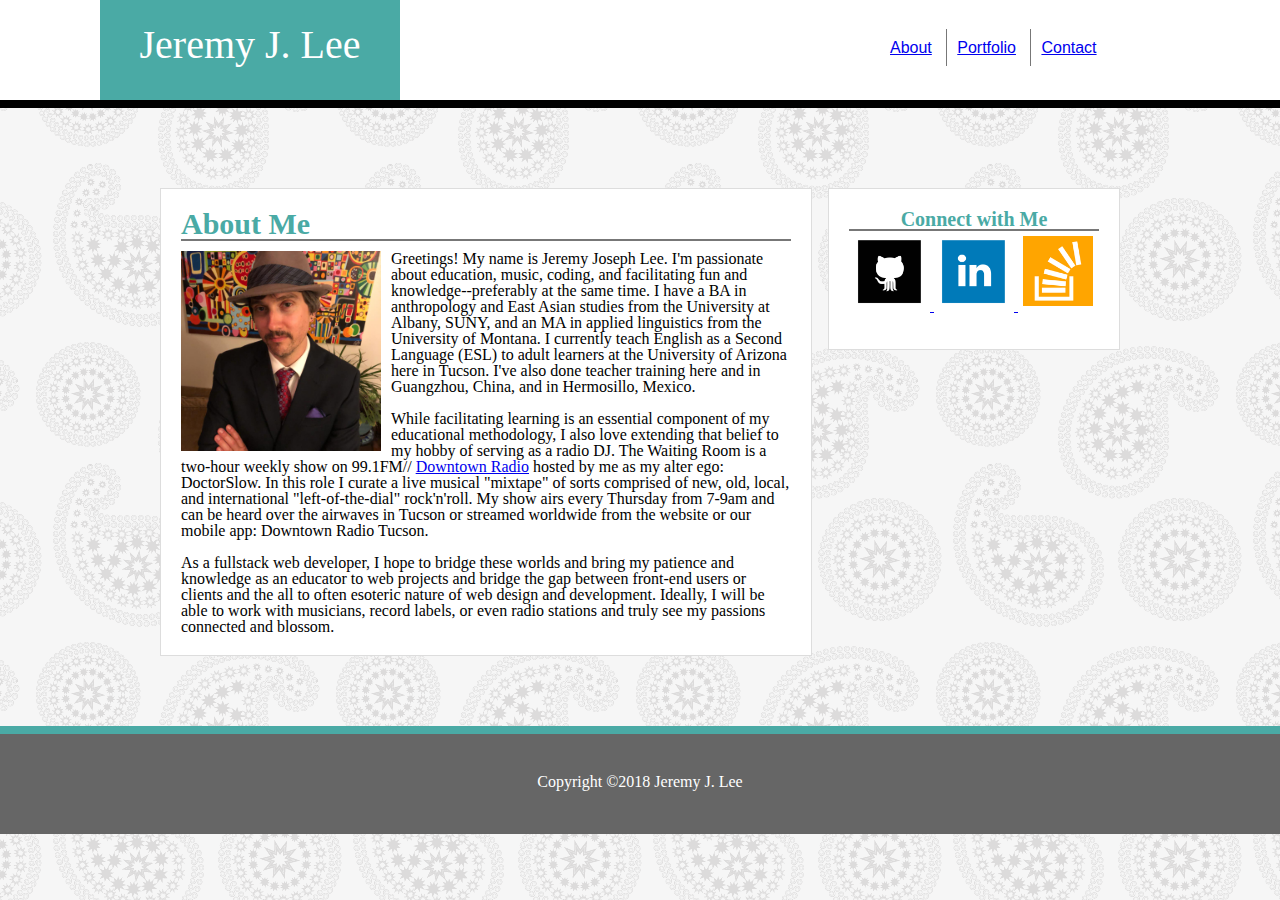
<file: index.html>
<!DOCTYPE html>
<html lang="en-us">

<head>
  <meta charset="UTF-8">
  <title>Jeremy J. Lee's Basic-Portfolio</title>
  <link rel="stylesheet" type="text/css" href="assets/css/reset.css">
  <link rel="stylesheet" type="text/css" href="assets/css/style.css">
</head>

<body>

  <div id="content1" class="clearfix">
    <header>
      <h1>Jeremy J. Lee</h1>
    </header>
    <nav>
      <ul>
        <li class="nav-bar">
          <a href="#">About</a>
        </li>
        <li class="nav-bar">
          <a href="portfolio.html" target="_blank">Portfolio</a>
        </li>
        <li class="nav-bar">
          <a href="contact.html" target="_blank">Contact</a>
        </li>
      </ul>
    </nav>
  </div>

  <div id="content2" class="clearfix">

    <section id="main-bio">
      <h2>About Me</h2>

      <img id="bio-image" src="assets/images/Jeremy_Lee.jpg" alt="Jeremy J. Lee" style="width:200px;height:200px;border:0;">

      <p>Greetings! My name is Jeremy Joseph Lee. I'm passionate about education, music, coding, and facilitating fun and knowledge--preferably
        at the same time. I have a BA in anthropology and East Asian studies from the University at Albany, SUNY, and an
        MA in applied linguistics from the University of Montana. I currently teach English as a Second Language (ESL) to
        adult learners at the University of Arizona here in Tucson. I've also done teacher training here and in Guangzhou,
        China, and in Hermosillo, Mexico.</p>
      <br>
      <p>While facilitating learning is an essential component of my educational methodology, I also love extending that belief
        to my hobby of serving as a radio DJ. The Waiting Room is a two-hour weekly show on
        <strong>99.1FM//
          <a href="https://www.downtownradio.org/" target="_blank">Downtown Radio</a>
        </strong> hosted by me as my alter ego: DoctorSlow. In this role I curate a live musical "mixtape" of sorts comprised of new,
        old, local, and international "left-of-the-dial" rock'n'roll. My show airs every Thursday from 7-9am and can be heard
        over the airwaves in Tucson or streamed worldwide from the website or our mobile app: Downtown Radio Tucson.</p>
      <br>
      <p>As a fullstack web developer, I hope to bridge these worlds and bring my patience and knowledge as an educator to web
        projects and bridge the gap between front-end users or clients and the all to often esoteric nature of web design
        and development. Ideally, I will be able to work with musicians, record labels, or even radio stations and truly
        see my passions connected and blossom.</p>
    </section>

    <aside>
      <h3>Connect with Me</h3>
      <ul>
        <li class="connect">
          <a href="https://github.com/DoctorSlow" target="_blank">
            <img id="Github" class="icon" src="assets/images/if_github_square_black_107109.png" alt="GitHub">
          </a>
        </li>

        <li class="connect">
          <a href="https://www.linkedin.com/in/jeremyjosephlee/" target="_blank">
            <img id="LinkedIn" class="icon" src="assets/images/if_linkedin_square_color_107091.png" alt="LinkedIn">
          </a>
        </li>

        <li class="connect">
          <a a href="https://stackoverflow.com/users/9147050/doctorslow" target="_blank">
            <img id="StackOverflow" class="icon" src="assets/images/if_stackoverflow_273179.png" alt="StackOverflow">
          </a>
        </li>
      </ul>
    </aside>
  </div>

  <div class="footer">
    <footer>Copyright ©2018 Jeremy J. Lee</footer>
  </div>

</body>

</html>
</file>
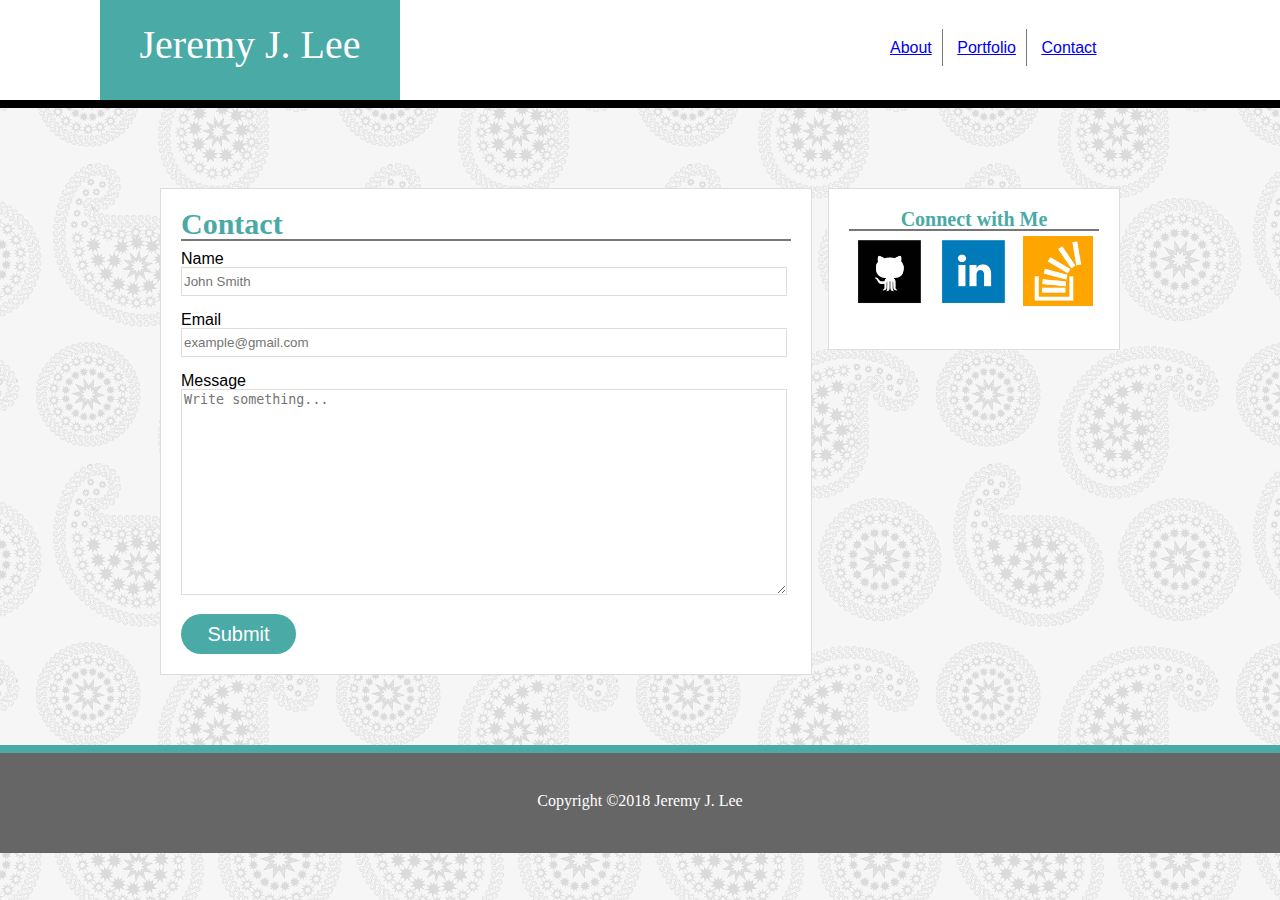
<file: contact.html>
<!DOCTYPE html>
<html lang="en-us">

<head>
  <meta charset="UTF-8">
  <title>Jeremy J. Lee's Basic-Portfolio</title>
  <link rel="stylesheet" type="text/css" href="assets/css/reset.css">
  <link rel="stylesheet" type="text/css" href="assets/css/style.css">
</head>

<body>

  <div id="content1" class="clearfix">
      <header>
        <h1>Jeremy J. Lee</h1>
      </header>
      <nav>
        <ul>
          <li class="nav-bar"><a href="index.html" target="_blank">About</a></li>
          <li class="nav-bar"><a href="portfolio.html" target="_blank">Portfolio</a></li>
          <li class="nav-bar"><a href="#">Contact</a></li>
        </ul>  
      </nav>
  </div>
  
  <div id="content2" class="clearfix">    

    <section id="contact">
        <h2>Contact</h2>

            <form action="action_page.php">

                <label for="name">Name</label>
                    <br>
                <input type="text" id="input" name="name" placeholder="John Smith">
                    <br>
                    <br>
                <label for="email">Email</label>
                    <br>
                <input type="text" id="input" name="email" placeholder="example@gmail.com">
                    <br>
                    <br>
                <label for="message">Message</label>
                    <br>
                <textarea id="message" name="message" placeholder="Write something..."></textarea>
                    <br>
                    <br>
                <input type="submit" id="submit" value="Submit">

            </form>
    </section>

    <aside>
        <h3>Connect with Me</h3>
          <ul>
            <li class="connect"><a href="https://github.com/DoctorSlow" target="_blank">
              <img id="Github" class="icon" src="assets/images/if_github_square_black_107109.png" alt="GitHub"></a></li>

            <li class="connect"><a href="https://www.linkedin.com/in/jeremyjosephlee/" target="_blank">
              <img id="LinkedIn" class="icon" src="assets/images/if_linkedin_square_color_107091.png" alt="LinkedIn"></a></li>
            
            <li class="connect"><a  a href="https://stackoverflow.com/users/9147050/doctorslow" target="_blank">
              <img id="StackOverflow" class="icon" src="assets/images/if_stackoverflow_273179.png" alt="StackOverflow"></a></li>
          </ul>      
      </aside>
  </div>

  <div class="footer">
    <footer>Copyright ©2018 Jeremy J. Lee</footer>
  </div>

</body>

</html>
</file>
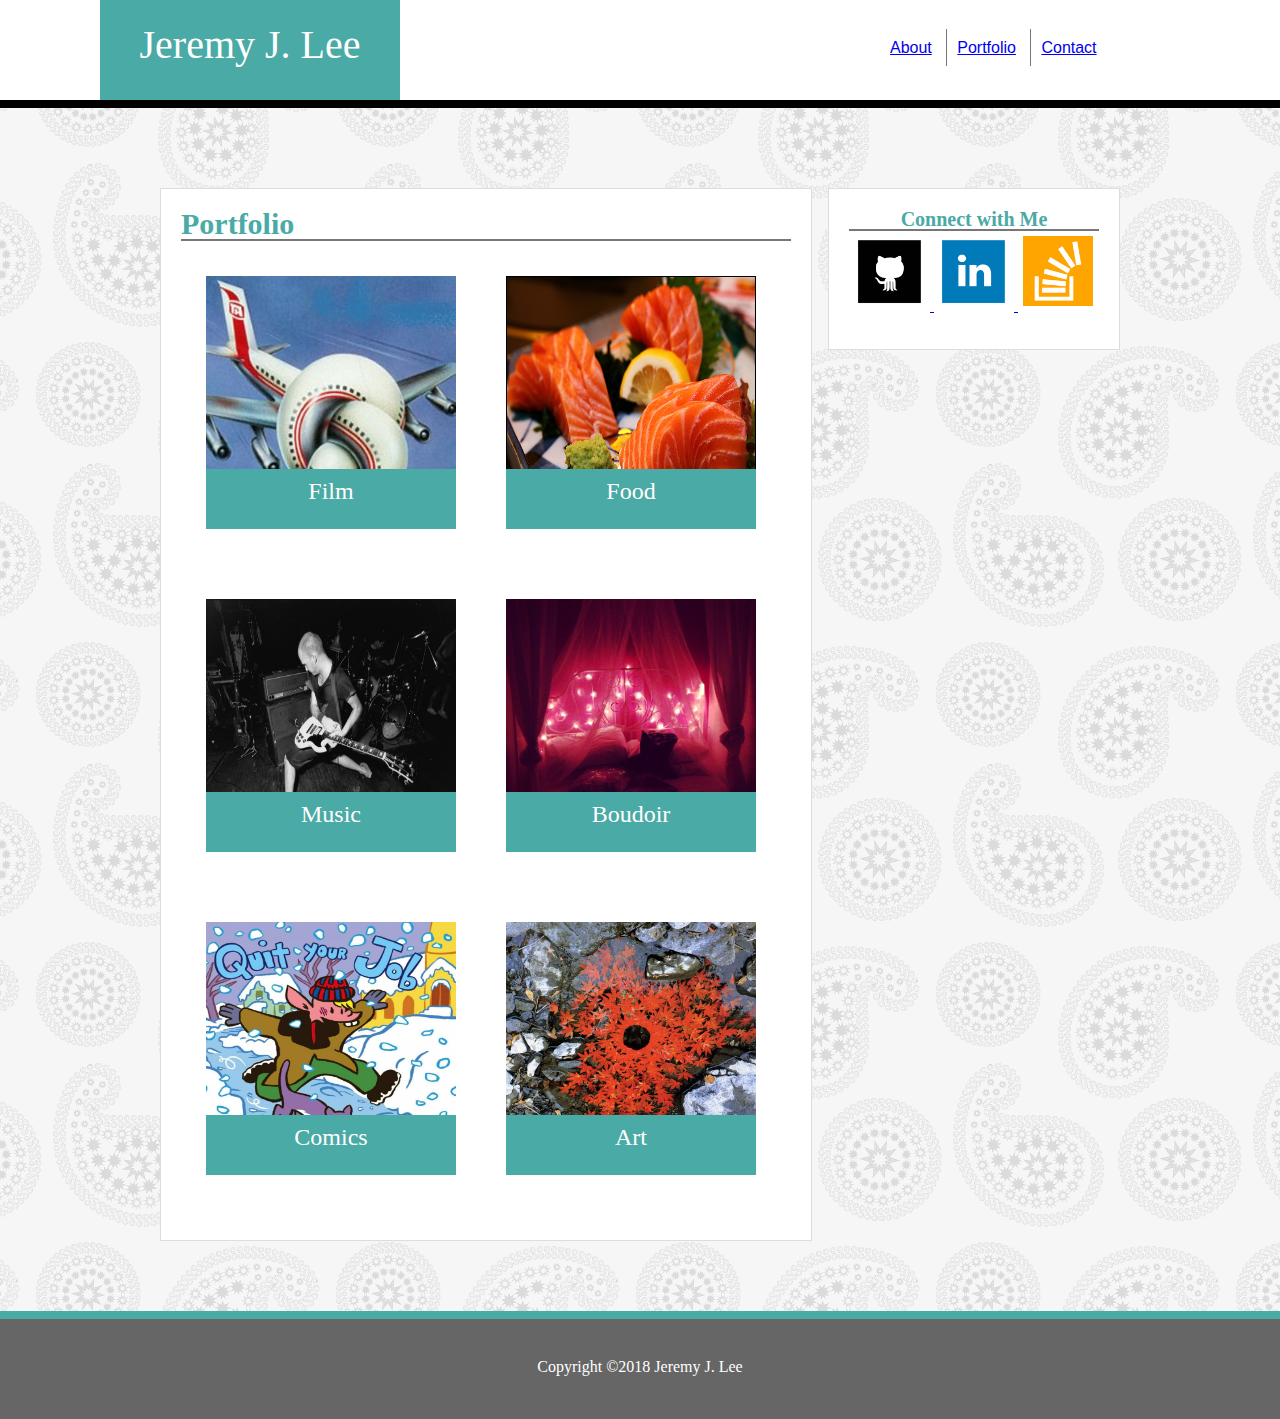
<file: portfolio.html>
<!DOCTYPE html>
<html lang="en-us">

<head>
  <meta charset="UTF-8">
  <title>Jeremy J. Lee's Basic-Portfolio</title>
  <link rel="stylesheet" type="text/css" href="assets/css/reset.css">
  <link rel="stylesheet" type="text/css" href="assets/css/style.css">
</head>

<body>

  <div id="content1" class="clearfix">
    <header>
      <h1>Jeremy J. Lee</h1>
    </header>
    <nav>
      <ul>
        <li class="nav-bar">
          <a href="index.html" target="_blank">About</a>
        </li>
        <li class="nav-bar">
          <a href="#">Portfolio</a>
        </li>
        <li class="nav-bar">
          <a href="contact.html" target="_blank">Contact</a>
        </li>
      </ul>
    </nav>
  </div>

  <div id="content2" class="clearfix">

    <section id="portfolio">
      <h2>Portfolio</h2>

      <section class="containerport">

        <div class="relative">
          <img class="portfolio-image" src="assets/images/airplane_movie.jpg" alt="Airplane!">
          <div class="absolute">Film</div>
        </div>

        <div class="relative">
          <img class="portfolio-image" src="assets/images/salmon_sashimi.jpg" alt="Salmon Sashimi">
          <div class="absolute">Food</div>
        </div>

        <div class="relative">
          <img class="portfolio-image" src="assets/images/fugazi.jpg" alt="Fugazi">
          <div class="absolute">Music</div>
        </div>

        <div class="relative">
          <img class="portfolio-image" src="assets/images/boudoir.jpg" alt="Boudoir">
          <div class="absolute">Boudoir</div>
        </div>

        <div class="relative">
          <img class="portfolio-image" src="assets/images/Quit_Your_Job.jpg" alt="Quit Your Job">
          <div class="absolute">Comics</div>
        </div>

        <div class="relative">
          <img class="portfolio-image" src="assets/images/Andy-Goldsworthy.jpg" alt="Andy Goldsworthy">
          <div class="absolute">Art</div>
        </div>

      </section>

    </section>

    <aside>
      <h3>Connect with Me</h3>
      <ul>
        <li class="connect">
          <a href="https://github.com/DoctorSlow" target="_blank">
            <img id="Github" class="icon" src="assets/images/if_github_square_black_107109.png" alt="GitHub">
          </a>
        </li>

        <li class="connect">
          <a href="https://www.linkedin.com/in/jeremyjosephlee/" target="_blank">
            <img id="LinkedIn" class="icon" src="assets/images/if_linkedin_square_color_107091.png" alt="LinkedIn">
          </a>
        </li>

        <li class="connect">
          <a a href="https://stackoverflow.com/users/9147050/doctorslow" target="_blank">
            <img id="StackOverflow" class="icon" src="assets/images/if_stackoverflow_273179.png" alt="StackOverflow">
          </a>
        </li>
      </ul>
    </aside>
  </div>

  <div class="footer">
    <footer>Copyright ©2018 Jeremy J. Lee</footer>
  </div>

</body>

</html>
</file>
<file: assets/css/style.css>
h1 {
    color: white;
    font-family: Georgia, Times, "Times New Roman", serif;
    text-align: center;
    font-size: 40px;
    padding: 25px;
}

h2 {
    color: #4aaaa5;
    font-family: Georgia, Times, "Times New Roman", serif;
    border-bottom: 2px solid #777777;
    font-size: 30px;
    font-weight: bold;
    margin-bottom: 10px;
}

h3 {
    color: #4aaaa5;
    font-family: Georgia, Times, "Times New Roman", serif;
    border-bottom: 2px solid #777777;
    font-size: 20px;
    font-weight: bold;
}

header {
    background-color: #4aaaa5;
    float: left;
    width: 300px;
    height: 100px;
    margin-left: 100px;
}

body {
    background-image: url(../images/paisley.png);
}

ul {
    list-style-type: none;
    padding: 0;
    margin: 0;
}

#content1 {
    background-color: #ffffff;
    border-color: #cccccc;
    font-family: Arial, "Helvetica Neue", Helvetica, sans-serif;
    border-style: solid;
    display: block;
    padding-bottom: 40px;
    margin-bottom: 20px;
    border-bottom: 8px solid;
    height: 60px;
    width: 100%;
    clear: both;
}

#content2 {
    font: #777777;
    border-color: #dddddd;
    padding: 50px;
    margin: 0 auto;
    width: 960px;
}

.clearfix::after {
    content: "";
    display: table;
    clear: both;
}

#main-bio {
    border: solid 1px #dddddd;
    width: 610px;
    float: left;
    background-color: #ffffff;
    padding: 20px;
    margin-top: 10px;
    overflow: auto;
}

aside {
    width: 250px;
    border: solid 1px #dddddd;
    float: right;
    background-color: #ffffff;
    height: 120px;
    text-align: center;
    padding: 20px;
    margin-top: 10px;
}

nav {
    float: right;
    width: 300px;
    margin-right: 100px;
    height: 100px;
    padding-top: 40px;
}

.nav-bar {
    display: inline;
    border-right: solid 1px #777777;
    padding-right: 10px;
    padding: 10px;
    text-decoration: none;
}

.nav-bar:last-child {
    border-right: none;
}

.connect {
    display: inline;
}

.icon {
    padding: 5px;
    height: 70px;
    width: 70px;
}

#bio-image {
    float: left;
    padding-right: 10px;
}

footer {
    background-color: #666666;
    color: white;
    display: block;
    text-align: center;
    border-top: 8px #4aaaa5 solid;
    height: 60px;
    width: 100%;
    padding-top: 40px;
    margin-top: 20px;
    clear: both;
}

#contact {
    border: solid 1px #dddddd;
    width: 610px;
    float: left;
    background-color: #ffffff;
    padding: 20px;
    margin-top: 10px;
    font-family: Arial, "Helvetica Neue", Helvetica, sans-serif;
}

#portfolio {
    border: solid 1px #dddddd;
    width: 610px;
    float: left;
    background-color: #ffffff;
    padding: 20px;
    margin-top: 10px;
    font-family: Arial, "Helvetica Neue", Helvetica, sans-serif;
}

.relative {
    position: relative;
    margin-bottom: 20px;
    float: left;
}

.absolute {
    background: #4aaaa5;
    color: #ffffff;
    position: absolute;
    height: 50px;
    text-align: center;
    width: 250px;
    left: 25px;
    bottom: 25px;
    float: left;
    padding-top: 10px;
    font-size: 24px;
    font-family: Georgia, Times, "Times New Roman", serif;
}

.portfolio-image {
    width: 250px;
    height: 250px;
    padding: 25px;
}

#submit {
    width: 115px;
    height: 40px;
    background: #4aaaa5;
    color: #ffffff;
    font-size: 20px;
    border: none;
    border-radius: 1em;
}

#input {
    width: 600px;
    height: 25px;
    border: solid 1px #dddddd;
    overflow: auto;
}

#message {
    width: 600px;
    height: 200px;
    border: solid 1px #dddddd;
    overflow: auto;
}


/* 
Teal color (used for headings and backgrounds): `#4aaaa5`
   * Regular font color (used for paragraphs and all text besides the headings): `#777777`
   * Main header background color: `#ffffff`
   * Main header border color: `#cccccc`
   * Footer background color: `#666666`
   * Main content background color: `#ffffff`
   * Main content border color: `#dddddd`

2. Fonts:
   * For heading fonts use `font-family: 'Georgia', Times, Times New Roman, serif;`.
   * For all other fonts use `'Arial', 'Helvetica Neue', Helvetica, sans-serif;`.

3. Profile Image Found on `index.html`:
   * Use a picture of yourself. 
   * If you don't have a picture, you can grab a placeholder image from [LoremPixel](http://lorempixel.com/). Save the images to your `images` folder.

4. Portfolio Images:
   * Placeholder images can be found at [LoremPixel](http://lorempixel.com/). 
   * Save the images to your `images` folder.

5. Social Link Images (Github, LinkedIn,  StackOverflow, etc.):
   * These images can be found on [IconFinder](https://www.iconfinder.com/).
   * Save the images to your `images` folder.
   * Ensure that these icons are live links to your GitHub, LinkedIn, and Stack Overflow profiles.

6. Background Images:
   * The background pattern used was found on [Subtle Patterns](https://subtlepatterns.com/). You can browse through that site and find whichever pattern you like.

7. Dimensions:
   * The entire content area is `960px` wide.
   * The main section content is `650px` wide.
   * The sidebar is `270px` wide. 

### Bonus

1. Make your pages more sophisticated by adding style to text links, to image links, and to buttons for when a user hovers their cursor over them. A CSS hover tutorial can be found [here](http://www.codeitpretty.com/2013/06/how-to-use-css-hover-effects.html). 

2. You can use [Adobe Kuler](https://color.adobe.com/create/color-wheel/) to find colors that match the theme (in this case, the primary color is Teal `#4aaaa5`).

3. Make a "sticky footer." You will notice the dark grey footer will always rest just below the content. This is fine whenever your site has enough content to push it down past the height of most monitors. But if there isn't much content in the body, the footer could rest in the middle of the page:
   ![No sticky footer](Images/bonus_nosticky.jpg)
   ![Has sticky footer](Images/bonus_stickyfooter.jpg)
   * Try to code the footer in a way that it will always remain at the bottom of the page, no matter how short the content is. A sticky footer tutorial can be found [here](https://css-tricks.com/couple-takes-sticky-footer/). 

### Helpful Hints

* For help with Git and GitHub, be sure to consult the GitHub Supplemental Guide sent to you in class.

* Don't forget to look into these concepts: `float`, `padding`, `margin`, `display`, `overflow`, `clear` and `text-align`.

   */
</file>
